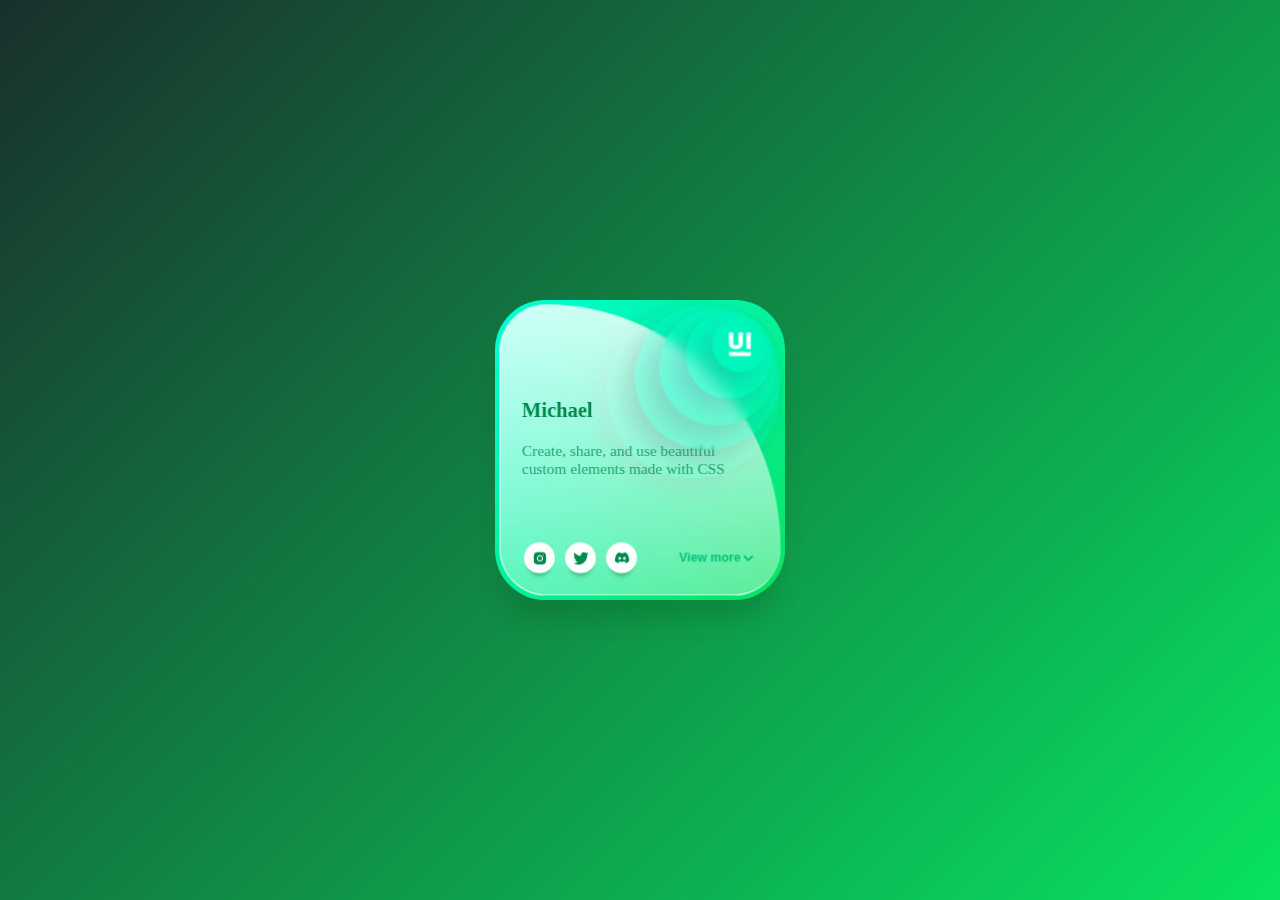
<file: pro1/index.html>
<!DOCTYPE html>
<html lang="en">
<head>
    <meta charset="UTF-8">
    <meta name="viewport" content="width=device-width, initial-scale=1.0">
    <title>pro1 |</title>
    <link rel="stylesheet" href="style.css">
</head>
<body>
 
<div class="parent">
        <div class="card">
            <div class="logo">
                <span class="circle circle1"></span>
                <span class="circle circle2"></span>
                <span class="circle circle3"></span>
                <span class="circle circle4"></span>
                <span class="circle circle5">
                    <svg xmlns="http://www.w3.org/2000/svg" viewBox="0 0 29.667 31.69" class="svg">
                        <path id="Path_6" data-name="Path 6" d="M12.827,1.628A1.561,1.561,0,0,1,14.31,0h2.964a1.561,1.561,0,0,1,1.483,1.628v11.9a9.252,9.252,0,0,1-2.432,6.852q-2.432,2.409-6.963,2.409T2.4,20.452Q0,18.094,0,13.669V1.628A1.561,1.561,0,0,1,1.483,0h2.98A1.561,1.561,0,0,1,5.947,1.628V13.191a5.635,5.635,0,0,0,.85,3.451,3.153,3.153,0,0,0,2.632,1.094,3.032,3.032,0,0,0,2.582-1.076,5.836,5.836,0,0,0,.816-3.486Z" transform="translate(0 0)"></path>
                        <path id="Path_7" data-name="Path 7" d="M75.207,20.857a1.561,1.561,0,0,1-1.483,1.628h-2.98a1.561,1.561,0,0,1-1.483-1.628V1.628A1.561,1.561,0,0,1,70.743,0h2.98a1.561,1.561,0,0,1,1.483,1.628Z" transform="translate(-45.91 0)"></path>
                        <path id="Path_8" data-name="Path 8" d="M0,80.018A1.561,1.561,0,0,1,1.483,78.39h26.7a1.561,1.561,0,0,1,1.483,1.628v2.006a1.561,1.561,0,0,1-1.483,1.628H1.483A1.561,1.561,0,0,1,0,82.025Z" transform="translate(0 -51.963)"></path>
                      </svg>
                </span>

            </div>
            <div class="glass"></div>
            <div class="content">
                <span class="title">Michael</span>
                <span class="text">Create, share, and use beautiful custom elements made with CSS</span>
            </div>
            <div class="bottom">
                
                <div class="social-buttons-container">
                    <button class="social-button .social-button1">
                        <svg viewBox="0 0 30 30" xmlns="http://www.w3.org/2000/svg" class="svg">
                            <path d="M 9.9980469 3 C 6.1390469 3 3 6.1419531 3 10.001953 L 3 20.001953 C 3 23.860953 6.1419531 27 10.001953 27 L 20.001953 27 C 23.860953 27 27 23.858047 27 19.998047 L 27 9.9980469 C 27 6.1390469 23.858047 3 19.998047 3 L 9.9980469 3 z M 22 7 C 22.552 7 23 7.448 23 8 C 23 8.552 22.552 9 22 9 C 21.448 9 21 8.552 21 8 C 21 7.448 21.448 7 22 7 z M 15 9 C 18.309 9 21 11.691 21 15 C 21 18.309 18.309 21 15 21 C 11.691 21 9 18.309 9 15 C 9 11.691 11.691 9 15 9 z M 15 11 A 4 4 0 0 0 11 15 A 4 4 0 0 0 15 19 A 4 4 0 0 0 19 15 A 4 4 0 0 0 15 11 z"></path>
                          </svg></button>
                      <button class="social-button .social-button2">
                        <svg viewBox="0 0 512 512" xmlns="http://www.w3.org/2000/svg" class="svg">
                            <path d="M459.37 151.716c.325 4.548.325 9.097.325 13.645 0 138.72-105.583 298.558-298.558 298.558-59.452 0-114.68-17.219-161.137-47.106 8.447.974 16.568 1.299 25.34 1.299 49.055 0 94.213-16.568 130.274-44.832-46.132-.975-84.792-31.188-98.112-72.772 6.498.974 12.995 1.624 19.818 1.624 9.421 0 18.843-1.3 27.614-3.573-48.081-9.747-84.143-51.98-84.143-102.985v-1.299c13.969 7.797 30.214 12.67 47.431 13.319-28.264-18.843-46.781-51.005-46.781-87.391 0-19.492 5.197-37.36 14.294-52.954 51.655 63.675 129.3 105.258 216.365 109.807-1.624-7.797-2.599-15.918-2.599-24.04 0-57.828 46.782-104.934 104.934-104.934 30.213 0 57.502 12.67 76.67 33.137 23.715-4.548 46.456-13.32 66.599-25.34-7.798 24.366-24.366 44.833-46.132 57.827 21.117-2.273 41.584-8.122 60.426-16.243-14.292 20.791-32.161 39.308-52.628 54.253z"></path>
                          </svg>
                      </button>
                      <button class="social-button .social-button3">
                        <svg viewBox="0 0 640 512" xmlns="http://www.w3.org/2000/svg" class="svg">
                            <path d="M524.531,69.836a1.5,1.5,0,0,0-.764-.7A485.065,485.065,0,0,0,404.081,32.03a1.816,1.816,0,0,0-1.923.91,337.461,337.461,0,0,0-14.9,30.6,447.848,447.848,0,0,0-134.426,0,309.541,309.541,0,0,0-15.135-30.6,1.89,1.89,0,0,0-1.924-.91A483.689,483.689,0,0,0,116.085,69.137a1.712,1.712,0,0,0-.788.676C39.068,183.651,18.186,294.69,28.43,404.354a2.016,2.016,0,0,0,.765,1.375A487.666,487.666,0,0,0,176.02,479.918a1.9,1.9,0,0,0,2.063-.676A348.2,348.2,0,0,0,208.12,430.4a1.86,1.86,0,0,0-1.019-2.588,321.173,321.173,0,0,1-45.868-21.853,1.885,1.885,0,0,1-.185-3.126c3.082-2.309,6.166-4.711,9.109-7.137a1.819,1.819,0,0,1,1.9-.256c96.229,43.917,200.41,43.917,295.5,0a1.812,1.812,0,0,1,1.924.233c2.944,2.426,6.027,4.851,9.132,7.16a1.884,1.884,0,0,1-.162,3.126,301.407,301.407,0,0,1-45.89,21.83,1.875,1.875,0,0,0-1,2.611,391.055,391.055,0,0,0,30.014,48.815,1.864,1.864,0,0,0,2.063.7A486.048,486.048,0,0,0,610.7,405.729a1.882,1.882,0,0,0,.765-1.352C623.729,277.594,590.933,167.465,524.531,69.836ZM222.491,337.58c-28.972,0-52.844-26.587-52.844-59.239S193.056,219.1,222.491,219.1c29.665,0,53.306,26.82,52.843,59.239C275.334,310.993,251.924,337.58,222.491,337.58Zm195.38,0c-28.971,0-52.843-26.587-52.843-59.239S388.437,219.1,417.871,219.1c29.667,0,53.307,26.82,52.844,59.239C470.715,310.993,447.538,337.58,417.871,337.58Z"></path>
                          </svg>
                      </button>
                </div>
                <div class="view-more">
                    <button class="view-more-button">View more</button>
                    <svg class="svg" xmlns="http://www.w3.org/2000/svg" viewBox="0 0 24 24" stroke-linecap="round" stroke-linejoin="round"><path d="m6 9 6 6 6-6"></path></svg>
                </div>
            </div>
        </div>
    </div>
</body>
</html>
</file>
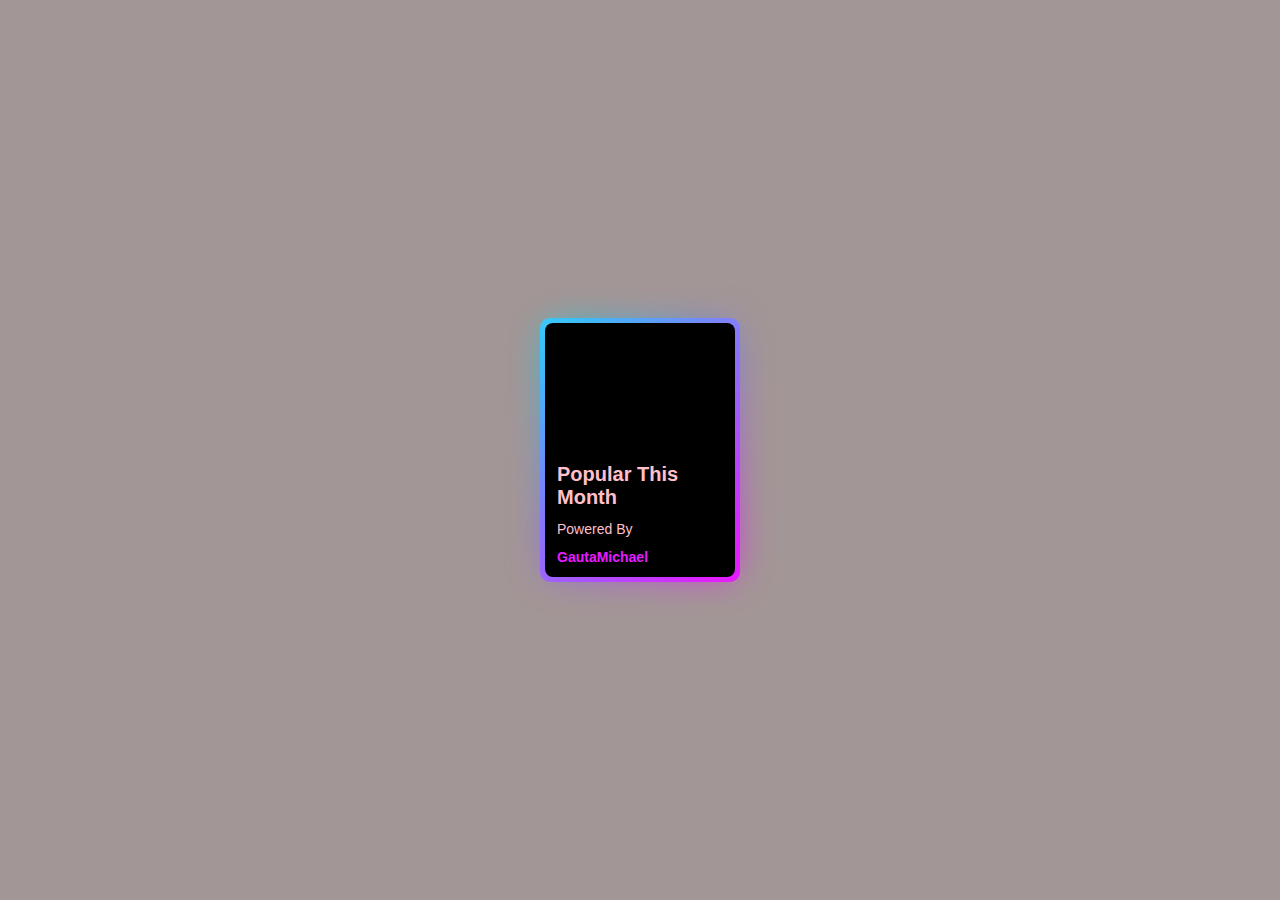
<file: pro2/index.html>
<!DOCTYPE html>
<html lang="en">
<head>
    <meta charset="UTF-8">
    <meta name="viewport" content="width=device-width, initial-scale=1.0">
    <title>pro2 |</title>
    <link rel="stylesheet" href="style.css">
</head>
<body>
   
<div class="card">
  <p class="heading">
    Popular this month
  </p>
  <p>
    Powered By
  </p>
  <p>GautaMichael</p>
</div>
</body>
</html>
</file>
<file: pro1/style.css>
* {
    margin: 0;
    padding: 0;
    box-sizing: border-box;
  }
  
  body {
    display: grid;
    place-content: center;
    height: 100vh;
    background: linear-gradient(135deg, rgb(25, 48, 44) 0%, rgb(8, 226, 96) 100%);
.parent {
    width: 290px;
    height: 300px;
    perspective: 1000px;
  }
  
  .card {
    height: 100%;
    border-radius: 50px;
    background: linear-gradient(135deg, rgb(0, 255, 214) 0%, rgb(8, 226, 96) 100%);
    transition: all 0.5s ease-in-out;
    transform-style: preserve-3d;
    box-shadow: rgba(5, 71, 17, 0) 40px 50px 25px -40px, rgba(5, 71, 17, 0.2) 0px 25px 25px -5px;
  }
  
  .glass {
    transform-style: preserve-3d;
    position: absolute;
    inset: 8px;
    border-radius: 55px;
    border-top-right-radius: 100%;
    background: linear-gradient(0deg, rgba(255, 255, 255, 0.349) 0%, rgba(255, 255, 255, 0.815) 100%);
    /* -webkit-backdrop-filter: blur(5px);
    backdrop-filter: blur(5px); */
    transform: translate3d(0px, 0px, 25px);
    border-left: 1px solid white;
    border-bottom: 1px solid white;
    transition: all 0.5s ease-in-out;
  }
  
  .content {
    padding: 100px 60px 0px 30px;
    transform: translate3d(0, 0, 26px);
  }
  
  .content .title {
    display: block;
    color: #00894d;
    font-weight: 900;
    font-size: 20px;
  }
  
  .content .text {
    display: block;
    color: rgba(0, 137, 78, 0.7647058824);
    font-size: 15px;
    margin-top: 20px;
  }
  
  .bottom {
    padding: 10px 12px;
    transform-style: preserve-3d;
    position: absolute;
    bottom: 20px;
    left: 20px;
    right: 20px;
    display: flex;
    align-items: center;
    justify-content: space-between;
    transform: translate3d(0, 0, 26px);
  }
  
  .bottom .view-more {
    display: flex;
    align-items: center;
    width: 40%;
    justify-content: flex-end;
    transition: all 0.2s ease-in-out;
  }
  
  .bottom .view-more:hover {
    transform: translate3d(0, 0, 10px);
  }
  
  .bottom .view-more .view-more-button {
    background: none;
    border: none;
    color: #00c37b;
    font-weight: bolder;
    font-size: 12px;
  }
  
  .bottom .view-more .svg {
    fill: none;
    stroke: #00c37b;
    stroke-width: 3px;
    max-height: 15px;
  }
  
  .bottom .social-buttons-container {
    display: flex;
    gap: 10px;
    transform-style: preserve-3d;
  }
  
  .bottom .social-buttons-container .social-button {
    width: 30px;
    aspect-ratio: 1;
    padding: 5px;
    background: rgb(255, 255, 255);
    border-radius: 50%;
    border: none;
    display: grid;
    place-content: center;
    box-shadow: rgba(5, 71, 17, 0.5) 0px 7px 5px -5px;
  }
  
  .bottom .social-buttons-container .social-button:first-child {
    transition: transform 0.2s ease-in-out 0.4s, box-shadow 0.2s ease-in-out 0.4s;
  }
  
  .bottom .social-buttons-container .social-button:nth-child(2) {
    transition: transform 0.2s ease-in-out 0.6s, box-shadow 0.2s ease-in-out 0.6s;
  }
  
  .bottom .social-buttons-container .social-button:nth-child(3) {
    transition: transform 0.2s ease-in-out 0.8s, box-shadow 0.2s ease-in-out 0.8s;
  }
  
  .bottom .social-buttons-container .social-button .svg {
    width: 15px;
    fill: #00894d;
  }
  
  .bottom .social-buttons-container .social-button:hover {
    background: black;
  }
  
  .bottom .social-buttons-container .social-button:hover .svg {
    fill: white;
  }
  
  .bottom .social-buttons-container .social-button:active {
    background: rgb(255, 234, 0);
  }
  
  .bottom .social-buttons-container .social-button:active .svg {
    fill: black;
  }
  
  .logo {
    position: absolute;
    right: 0;
    top: 0;
    transform-style: preserve-3d;
  }
  
  .logo .circle {
    display: block;
    position: absolute;
    aspect-ratio: 1;
    border-radius: 50%;
    top: 0;
    right: 0;
    box-shadow: rgba(100, 100, 111, 0.2) -10px 10px 20px 0px;
    -webkit-backdrop-filter: blur(5px);
    backdrop-filter: blur(5px);
    background: rgba(0, 249, 203, 0.2);
    transition: all 0.5s ease-in-out;
  }
  
  .logo .circle1 {
    width: 170px;
    transform: translate3d(0, 0, 20px);
    top: 8px;
    right: 8px;
  }
  
  .logo .circle2 {
    width: 140px;
    transform: translate3d(0, 0, 40px);
    top: 10px;
    right: 10px;
    -webkit-backdrop-filter: blur(1px);
    backdrop-filter: blur(1px);
    transition-delay: 0.4s;
  }
  
  .logo .circle3 {
    width: 110px;
    transform: translate3d(0, 0, 60px);
    top: 17px;
    right: 17px;
    transition-delay: 0.8s;
  }
  
  .logo .circle4 {
    width: 80px;
    transform: translate3d(0, 0, 80px);
    top: 23px;
    right: 23px;
    transition-delay: 1.2s;
  }
  
  .logo .circle5 {
    width: 50px;
    transform: translate3d(0, 0, 100px);
    top: 30px;
    right: 30px;
    display: grid;
    place-content: center;
    transition-delay: 1.6s;
  }
  
  .logo .circle5 .svg {
    width: 20px;
    fill: white;
  }
  
  .parent:hover .card {
    transform: rotate3d(1, 1, 0, 30deg);
    box-shadow: rgba(5, 71, 17, 0.3) 30px 50px 25px -40px, rgba(5, 71, 17, 0.1) 0px 25px 30px 0px;
  }
  
  .parent:hover .card .bottom .social-buttons-container .social-button {
    transform: translate3d(0, 0, 50px);
    box-shadow: rgba(5, 71, 17, 0.2) -5px 20px 10px 0px;
  }
  
  .parent:hover .card .logo .circle2 {
    transform: translate3d(0, 0, 60px);
  }
  
  .parent:hover .card .logo .circle3 {
    transform: translate3d(0, 0, 80px);
  }
  
  .parent:hover .card .logo .circle4 {
    transform: translate3d(0, 0, 100px);
  }
  
  .parent:hover .card .logo .circle5 {
    transform: translate3d(0, 0, 120px);
  }
</file>
<file: pro2/style.css>
* {
    margin: 0;
    padding: 0;
    box-sizing: border-box;
    color: pink;
  }
  
  body {
    display: flex;
    justify-content: center;
    align-items: center;
    min-height: 100vh;
    background-color: #563e3e8b;
    font-family: 'Poppins', sans-serif;
  }
  
  .container {
    display: grid;
    grid-template-columns: repeat(auto-fill, minmax(190px, 1fr));
    gap: 20px;
    padding: 20px;
    max-width: 1200px;
  }
  
  .card {
    position: relative;
    width: 190px;
    height: 254px;
    background-color: #000;
    display: flex;
    flex-direction: column;
    justify-content: end;
    padding: 12px;
    gap: 12px;
    border-radius: 8px;
    cursor: pointer;
  }
  
  .card::before {
    content: '';
    position: absolute;
    inset: 0;
    left: -5px;
    margin: auto;
    width: 200px;
    height: 264px;
    border-radius: 10px;
    background: linear-gradient(-45deg, #e81cff 0%, #40c9ff 100% );
    z-index: -10;
    pointer-events: none;
    transition: all 0.6s cubic-bezier(0.175, 0.885, 0.32, 1.275);
  }
  
  .card::after {
    content: "";
    z-index: -1;
    position: absolute;
    inset: 0;
    background: linear-gradient(-45deg, #fc00ff 0%, #00dbde 100% );
    transform: translate3d(0, 0, 0) scale(0.95);
    filter: blur(20px);
  }
  
  .heading {
    font-size: 20px;
    text-transform: capitalize;
    font-weight: 700;
  }
  
  .card p:not(.heading) {
    font-size: 14px;
  }
  
  .card p:last-child {
    color: #e81cff;
    font-weight: 600;
  }
  
  .card:hover::after
.card {
    position: relative;
    width: 190px;
    height: 254px;
    background-color: #000;
    display: flex;
    flex-direction: column;
    justify-content: end;
    padding: 12px;
    gap: 12px;
    border-radius: 8px;
    cursor: pointer;
  }
  
  .card::before {
    content: '';
    position: absolute;
    inset: 0;
    left: -5px;
    margin: auto;
    width: 200px;
    height: 264px;
    border-radius: 10px;
    background: linear-gradient(-45deg, #e81cff 0%, #40c9ff 100% );
    z-index: -10;
    pointer-events: none;
    transition: all 0.6s cubic-bezier(0.175, 0.885, 0.32, 1.275);
  }
  
  .card::after {
    content: "";
    z-index: -1;
    position: absolute;
    inset: 0;
    background: linear-gradient(-45deg, #fc00ff 0%, #00dbde 100% );
    transform: translate3d(0, 0, 0) scale(0.95);
    filter: blur(20px);
  }
  
  .heading {
    font-size: 20px;
    text-transform: capitalize;
    font-weight: 700;
  }
  
  .card p:not(.heading) {
    font-size: 14px;
  }
  
  .card p:last-child {
    color: #e81cff;
    font-weight: 600;
  }
  
  .card:hover::after {
    filter: blur(30px);
  }
  
  .card:hover::before {
    transform: rotate(-90deg) scaleX(1.34) scaleY(0.77);
  }
</file>
